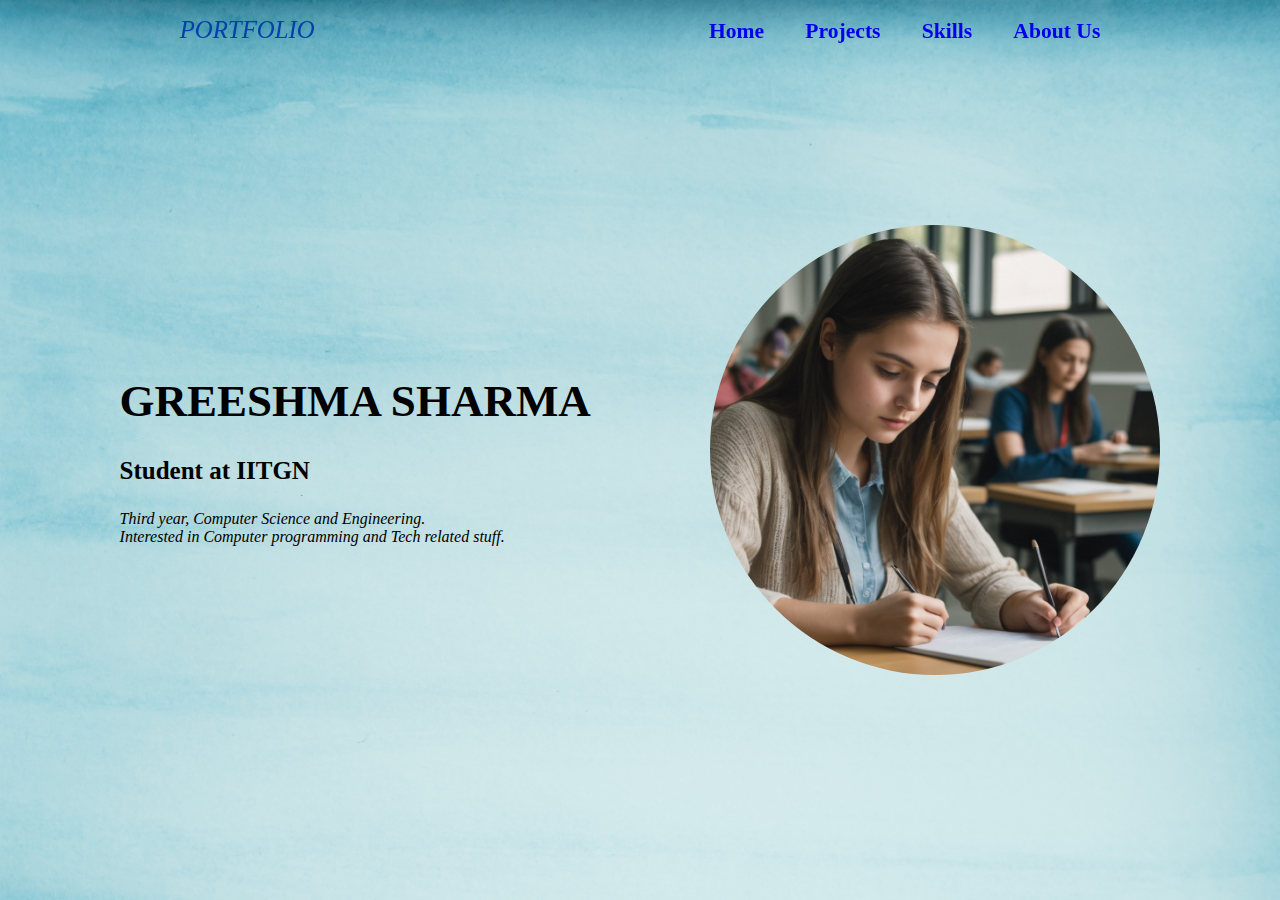
<file: index.html>
<!DOCTYPE html>
<html lang="en">
<head>
    <meta charset="UTF-8">
    <meta name="viewport" content="width=device-width, initial-scale=1.0">
    <title>Portfolio Website</title>
    <link href="index.css" rel="stylesheet">
    <link rel="stylesheet" href="https://cdnjs.cloudflare.com/ajax/libs/font-awesome/6.5.1/css/all.min.css" integrity="sha512-DTOQO9RWCH3ppGqcWaEA1BIZOC6xxalwEsw9c2QQeAIftl+Vegovlnee1c9QX4TctnWMn13TZye+giMm8e2LwA==" crossorigin="anonymous" referrerpolicy="no-referrer" />

</head>
<body>
    <header class="header">
        <i class="fa-solid fa-user"> PORTFOLIO</i>
        <div class="navbar border">
            <a href="index.html">Home</a>
            <a href="projects.html">Projects</a>
            <a href="skills.html">Skills</a>
            <a href="about.html">About Us</a>
        </div>
    </header>
    <div class="mainbody">
        <div class="body-content">
            <h1>GREESHMA SHARMA</h1>
            <h3>Student at IITGN</h3>
            <i>Third year, Computer Science and Engineering.
                <br>Interested in Computer programming and Tech related stuff.
            </i>
            <div class="contacts">
                <a href="https://www.instagram.com/"><i class="fa-brands fa-instagram"></i></a>
                <a href="https://in.linkedin.com/"><i class="fa-brands fa-linkedin"></i></a>
                <a href="https://github.com/"><i class="fa-brands fa-github"></i></a>
                <a href="https://mail.google.com/"><i class="fa-solid fa-envelope"></i></a>
            </div>
        </div>
        <div class="body-photo"></div>
    </div>

    <!-- <div class="hero-section">
        <div class="heading">
            <p id="name">Hermione Granger</p>
            <p id="work">Web developer</p>
            <p id="para">This is a project from Metis club, an app and web development club from IITGN. This project's duration is one month which is during the winter vacation.</p>
            <p id="para2">Below is the link to see the club's website!</p>
            <a id="link1" href="https://coding-iitgn.github.io/" target="_blank">Metis</a>
        </div>
        <div class="photo">
    
        </div>
    </div>
    
    <footer>
        <div class="about border" >
            About
        </div> -->
    </footer>
</body>
</html>
</file>
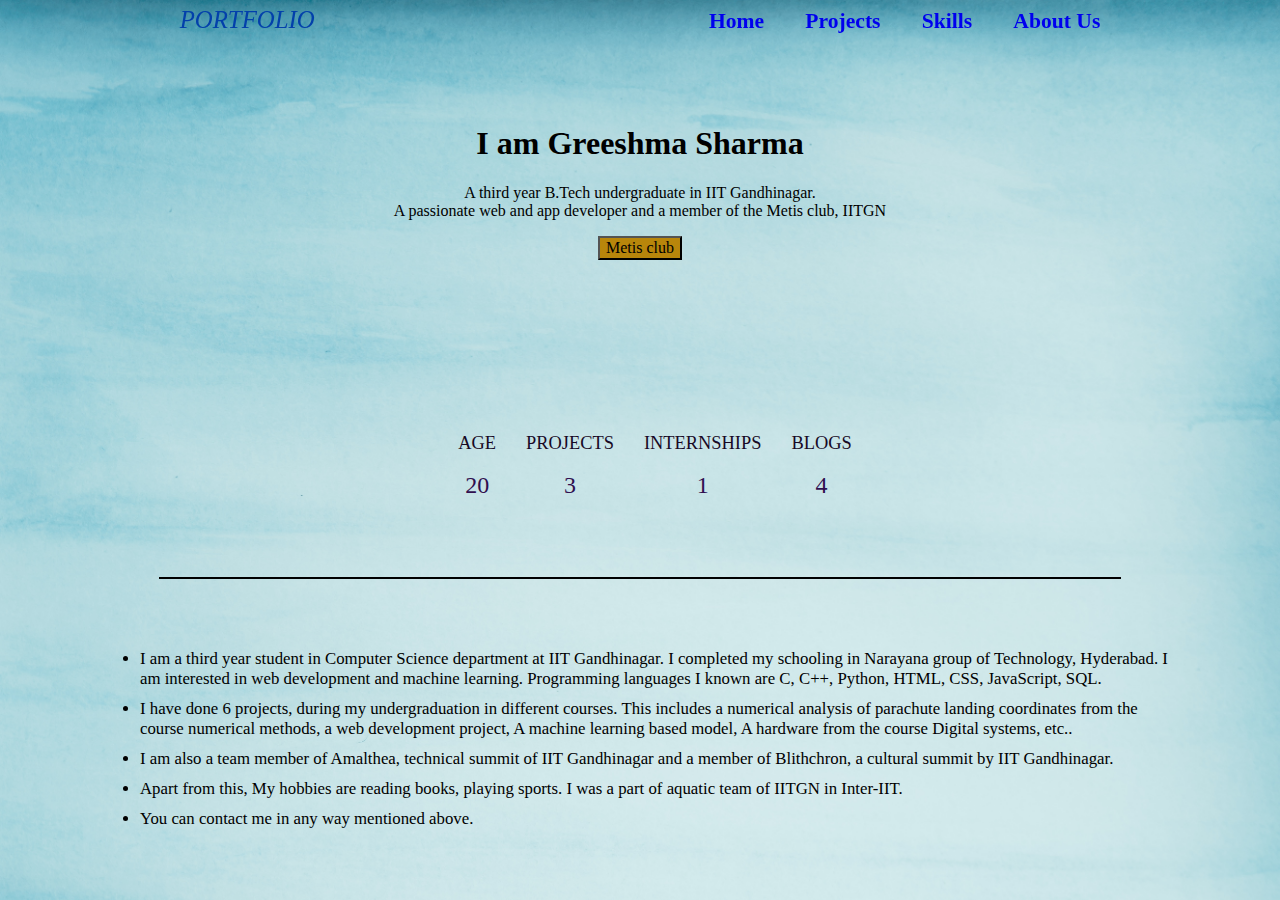
<file: about.html>
<!DOCTYPE html>
<html lang="en">
<head>
    <meta charset="UTF-8">
    <meta name="viewport" content="width=device-width, initial-scale=1.0">
    <title>About Us</title>
    <link href="about.css" rel="stylesheet">
    <link rel="stylesheet" href="https://cdnjs.cloudflare.com/ajax/libs/font-awesome/6.5.1/css/all.min.css" integrity="sha512-DTOQO9RWCH3ppGqcWaEA1BIZOC6xxalwEsw9c2QQeAIftl+Vegovlnee1c9QX4TctnWMn13TZye+giMm8e2LwA==" crossorigin="anonymous" referrerpolicy="no-referrer" />

</head>
<body>
    <header class="header">
        <i class="fa-solid fa-user"> PORTFOLIO</i>
        <div class="navbar border">
            <a href="index.html">Home</a>
            <a href="projects.html">Projects</a>
            <a href="skills.html">Skills</a>
            <a href="about.html">About Us</a>
        </div>
    </header>
    <div class="mainbody">
        <div class="bodyintro">
            <h1>I am Greeshma Sharma</h1>
            <p>A third year B.Tech undergraduate in IIT Gandhinagar.<br>A passionate web and app developer and a member of the Metis club, IITGN </p>
            <a href="https://coding-iitgn.github.io/">
                <button>Metis club</button> 
            </a>   
        </div>
        <div class="contacts">
            <a href="https://www.instagram.com/"><i class="fa-brands fa-instagram"></i></a>
            <a href="https://in.linkedin.com/"><i class="fa-brands fa-linkedin"></i></a>
            <a href="https://github.com/"><i class="fa-brands fa-github"></i></a>
            <a href="https://mail.google.com/"><i class="fa-solid fa-envelope"></i></a>
        </div>
        <div class="bodyitems">
            <div class="ageicon">
                <p id="proj1">AGE</p>
                <p id="proj2">20</p>
            </div>
            <div class="projecticon">
                <p id="proj1">PROJECTS</p>
                <p id="proj2">3</p>
            </div>
            <div class="internicon">
                <p id="proj1">INTERNSHIPS</p>
                <p id="proj2">1</p>
            </div>
            <div class="blogicon">
                <p id="proj1">BLOGS</p>
                <p id="proj2">4</p>
            </div>
        </div>
        <div class="partition1">
        </div>
        <div class="content">
            <ul>
                <li>I am a third year student in Computer Science department at IIT Gandhinagar. I completed my schooling in Narayana group of Technology, Hyderabad. I am interested in web development and machine learning. Programming languages I known are C, C++, Python, HTML, CSS, JavaScript, SQL.</li>
                <li>I have done 6 projects, during my undergraduation in different courses. This includes a numerical analysis of parachute landing coordinates from the course numerical methods, a web development project, A machine learning based model, A hardware from the course Digital systems, etc..</li>
                <li>I am also a team member of Amalthea, technical summit of IIT Gandhinagar and a member of Blithchron, a cultural summit by IIT Gandhinagar.</li>
                <li>Apart from this, My hobbies are reading books, playing sports. I was a part of aquatic team of IITGN in Inter-IIT.</li>
                <li>You can contact me in any way mentioned above.</li>
            </ul>
        </div>    
    </div>
  
</body>
</html>
</file>
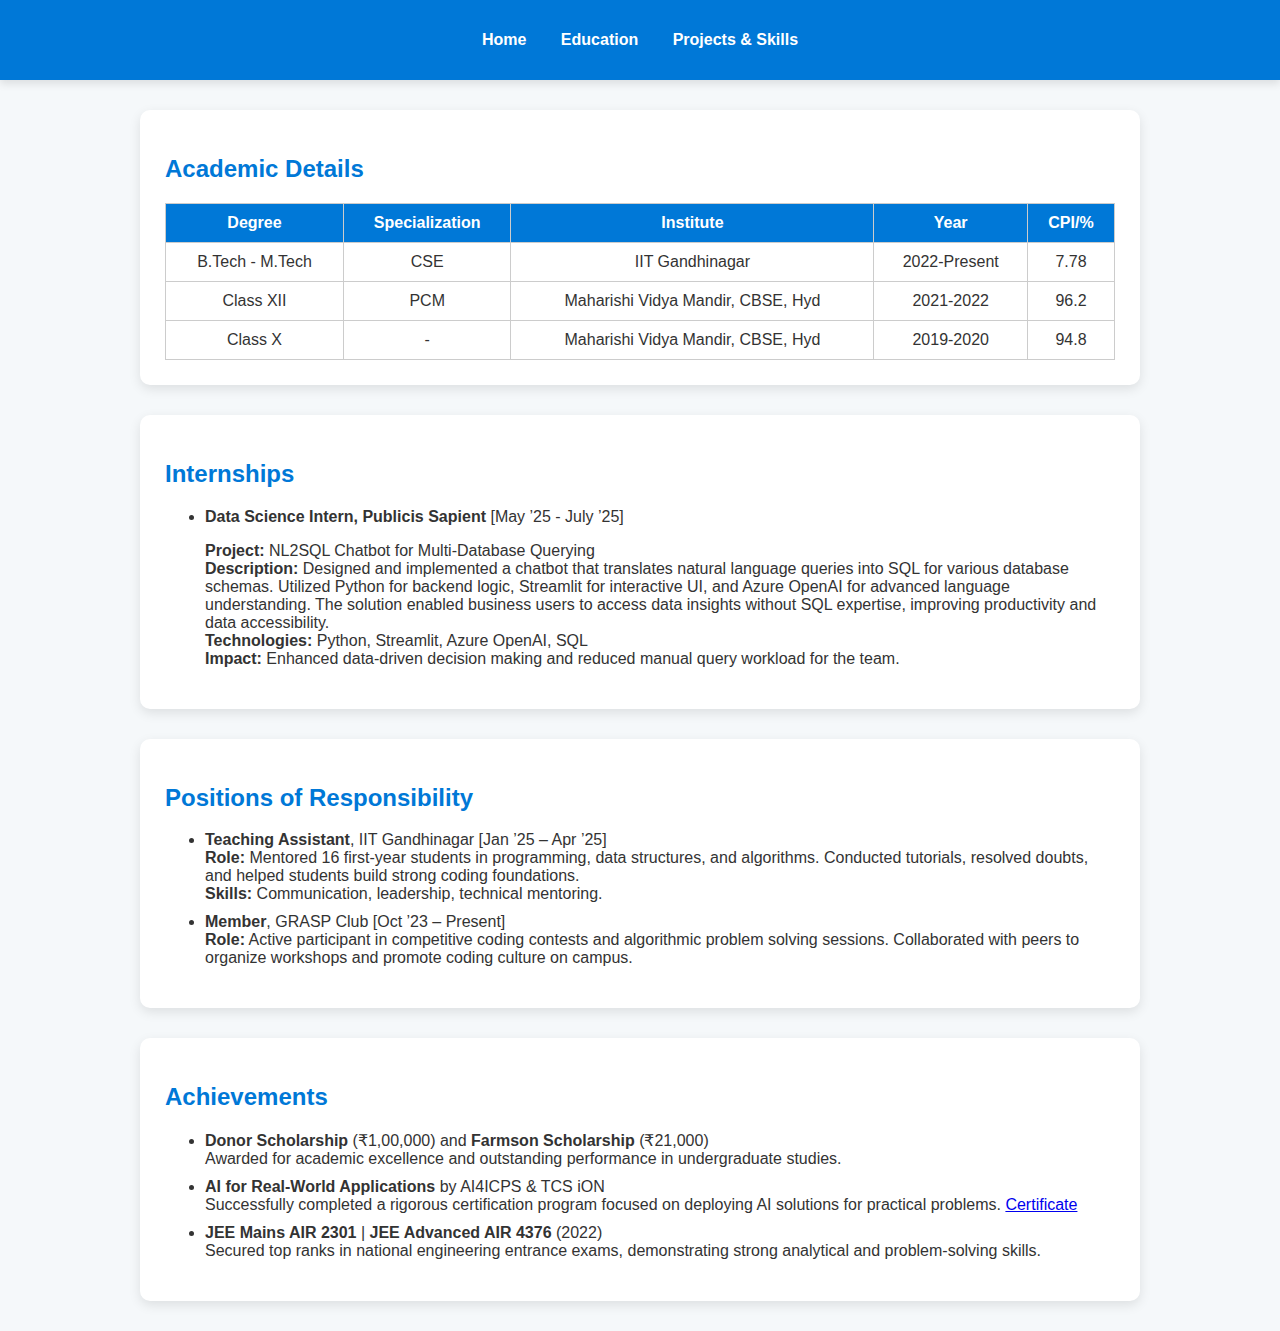
<file: education.html>
<!DOCTYPE html>
<html lang="en">
<head>
<meta charset="UTF-8">
<meta name="viewport" content="width=device-width, initial-scale=1.0">
<title>Education | Srijahnavi</title>
<link rel="stylesheet" href="style.css">
</head>
<body>
<header>
    <nav>
        <ul>
            <li><a href="index.html">Home</a></li>
            <li><a href="education.html" class="active">Education</a></li>
            <li><a href="projects.html">Projects & Skills</a></li>
        </ul>
    </nav>
</header>

<section class="slide-up">
    <h2>Academic Details</h2>
    <table>
        <tr><th>Degree</th><th>Specialization</th><th>Institute</th><th>Year</th><th>CPI/%</th></tr>
        <tr><td>B.Tech - M.Tech</td><td>CSE</td><td>IIT Gandhinagar</td><td>2022-Present</td><td>7.78</td></tr>
        <tr><td>Class XII</td><td>PCM</td><td>Maharishi Vidya Mandir, CBSE, Hyd</td><td>2021-2022</td><td>96.2</td></tr>
        <tr><td>Class X</td><td>-</td><td>Maharishi Vidya Mandir, CBSE, Hyd</td><td>2019-2020</td><td>94.8</td></tr>
    </table>
</section>

<section class="fade-in">
    <h2>Internships</h2>
    <ul>
        <li><strong>Data Science Intern, Publicis Sapient</strong> [May ’25 - July ’25]
            <p><strong>Project:</strong> NL2SQL Chatbot for Multi-Database Querying<br>
            <strong>Description:</strong> Designed and implemented a chatbot that translates natural language queries into SQL for various database schemas. Utilized Python for backend logic, Streamlit for interactive UI, and Azure OpenAI for advanced language understanding. The solution enabled business users to access data insights without SQL expertise, improving productivity and data accessibility.<br>
            <strong>Technologies:</strong> Python, Streamlit, Azure OpenAI, SQL<br>
            <strong>Impact:</strong> Enhanced data-driven decision making and reduced manual query workload for the team.</p>
        </li>
    </ul>
</section>

<section class="fade-in">
    <h2>Positions of Responsibility</h2>
    <ul>
        <li><strong>Teaching Assistant</strong>, IIT Gandhinagar [Jan ’25 – Apr ’25]<br>
            <strong>Role:</strong> Mentored 16 first-year students in programming, data structures, and algorithms. Conducted tutorials, resolved doubts, and helped students build strong coding foundations.<br>
            <strong>Skills:</strong> Communication, leadership, technical mentoring.
        </li>
        <li><strong>Member</strong>, GRASP Club [Oct ’23 – Present]<br>
            <strong>Role:</strong> Active participant in competitive coding contests and algorithmic problem solving sessions. Collaborated with peers to organize workshops and promote coding culture on campus.
        </li>
    </ul>
</section>

<section class="fade-in">
    <h2>Achievements</h2>
    <ul>
        <li><strong>Donor Scholarship</strong> (₹1,00,000) and <strong>Farmson Scholarship</strong> (₹21,000)<br>
            Awarded for academic excellence and outstanding performance in undergraduate studies.
        </li>
        <li><strong>AI for Real-World Applications</strong> by AI4ICPS & TCS iON<br>
            Successfully completed a rigorous certification program focused on deploying AI solutions for practical problems. <a href="https://drive.google.com/file/d/1P8l-8859mZ1_fQG3aLujNfUXc59-kzTj/view" target="_blank">Certificate</a>
        </li>
        <li><strong>JEE Mains AIR 2301</strong> | <strong>JEE Advanced AIR 4376</strong> (2022)<br>
            Secured top ranks in national engineering entrance exams, demonstrating strong analytical and problem-solving skills.
        </li>
    </ul>
</section>
</body>
</html>
</file>
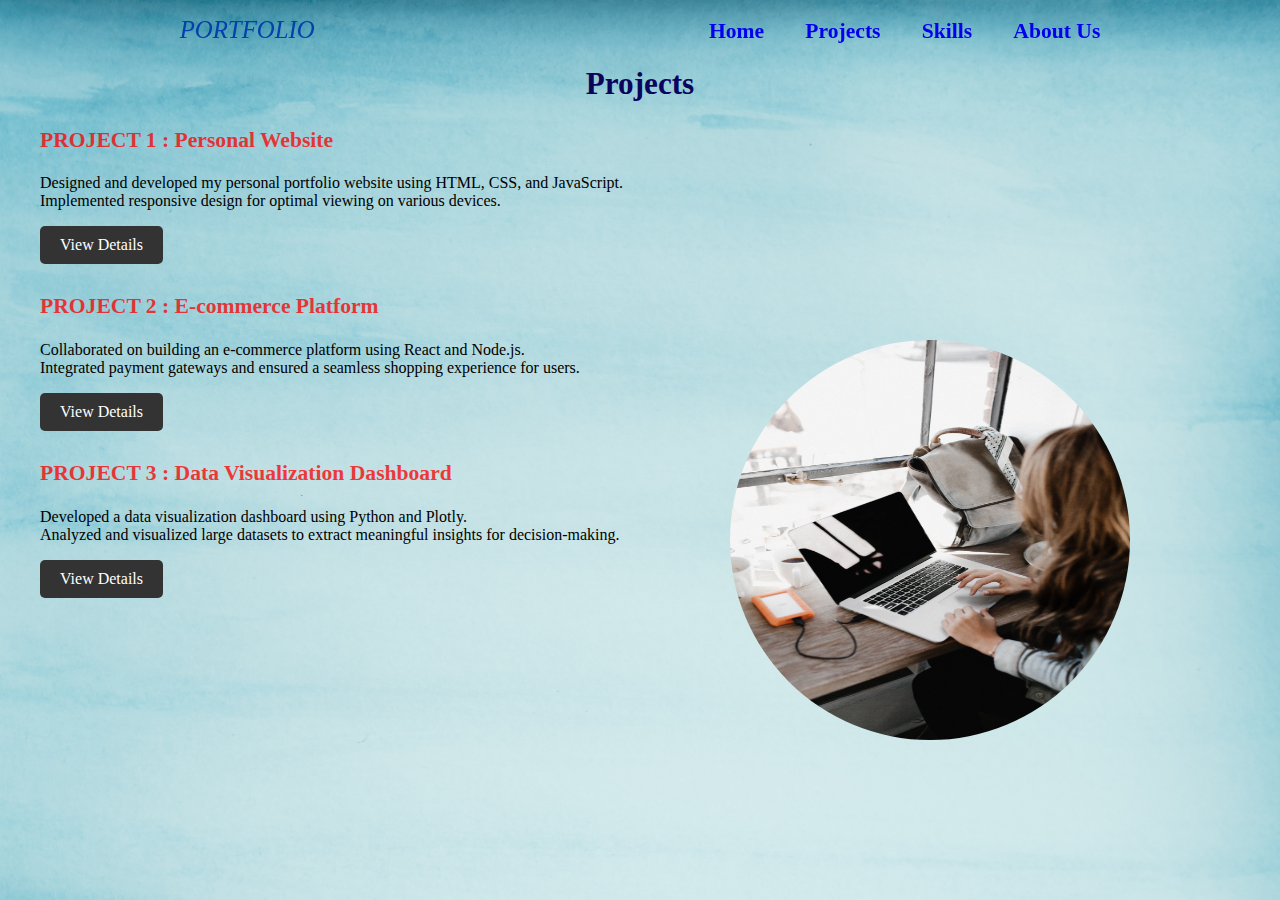
<file: projects.html>
<!DOCTYPE html>
<html lang="en">
<head>
    <meta charset="UTF-8">
    <meta name="viewport" content="width=device-width, initial-scale=1.0">
    <title>Portfolio Website</title>
    <link href="projects.css" rel="stylesheet">
    <link rel="stylesheet" href="https://cdnjs.cloudflare.com/ajax/libs/font-awesome/6.5.1/css/all.min.css" integrity="sha512-DTOQO9RWCH3ppGqcWaEA1BIZOC6xxalwEsw9c2QQeAIftl+Vegovlnee1c9QX4TctnWMn13TZye+giMm8e2LwA==" crossorigin="anonymous" referrerpolicy="no-referrer" />

</head>
<body>
    <header class="header">
        <i class="fa-solid fa-user"> PORTFOLIO</i>
        <div class="navbar border">
            <a href="index.html">Home</a>
            <a href="#">Projects</a>
            <a href="skills.html">Skills</a>
            <a href="about.html">About Us</a>
        </div>
    </header>
    <section class="projects-section">
        <h2>Projects</h2>

        <div class="project">
            
            <p id="subhead">PROJECT 1 : Personal Website</p>
            <p>Designed and developed my personal portfolio website using HTML, CSS, and JavaScript. <br>Implemented responsive design for optimal viewing on various devices.</p>
            <a href="#" class="view">View Details</a>
        </div>

        <div class="project">
            
            <p id="subhead">PROJECT 2 : E-commerce Platform</p>
            <p>Collaborated on building an e-commerce platform using React and Node.js.<br> Integrated payment gateways and ensured a seamless shopping experience for users.</p>
            <a href="#" class="view">View Details</a>
        </div>

        <div class="project">
           
            <p id="subhead">PROJECT 3 : Data Visualization Dashboard</p>
            <p>Developed a data visualization dashboard using Python and Plotly. <br>Analyzed and visualized large datasets to extract meaningful insights for decision-making.</p>
            <a href="#" class="view">View Details</a>
        </div>
 </section>

<img src="yourimage.jpg" alt="Your Image" class="side-image">

</body>
</html>


   
</body>
</html>
</file>
<file: index.css>
body{
    
    margin: 0px;
    padding: 0px;
    box-sizing: border-box;
}
.header{
    height: 40px;
    position: fixed;
    width: 100%;
    position: fixed;
    margin-top: 10px;
    display: flex;
    align-items: center;
    justify-content: space-around;
    background: transparent;
    z-index: 100;
    font-size: 1.55rem;
    color: rgb(2, 64, 171);
}
.navbar a{
    display: inline-block;
    font-size: 1.35rem;
    font-weight: 700;
    text-decoration: none;
    margin-left: 35px;
}
.navbar a::after {
    content: '';
    position: absolute;
    left: 0;
    bottom: -6px;
    width: 100%;
    height: 2px;
    background:black;
    border-radius: 5px;
    transform: translateY(10px);
    transition: .5s;
    opacity: 0;
    }
  
    .navbar a:hover::after{
      transform: translateY(0);
      opacity: 1;
      transition-duration: 0.5s;
    }  
  
    .navbar a:hover{
      color:hotpink;
    } 

.border :hover{
    border: 1px dashed black;
}
.mainbody{
    position: relative;
    width: 100%;
    justify-content: space-between;
    height: 100vh;
    background-image: url("backgroundimage2.jpg");
    background-size: cover;
    display: flex;
    justify-content: space-evenly;
    align-items: center;
}
.body-photo{
    height: 450px;
    width: 450px;
    border-radius: 50%;
    background-image: url(projectphoto.png);
    background-size: cover;
}
.body-photo:hover{
    border: 1px solid white;
}
.body-content h1{
    font-size: 45px;
    font-weight: 700;
}
.body-content h3{
    font-size: 25px;
    font-weight: 600;
}
.body-content p{
    font-size: 20px;
}

.contacts {
    font-size: 3rem;
    margin-top: 10px;
    text-align: center;
    display: flex;
    align-items: center;
    justify-content: space-evenly;
}



/* .navbar{
    height: 40px;
    width: 100%;
    /* background-color: blue;    */
    /* position: fixed;
    margin-top: 0px;
    color: #13282A;
    background:transparent;
    font-size: 1.35rem;
    font-weight: 700;
    display: flex;
    align-items: center;
    justify-content:space-around;  
    z-index: 100; 
} */ 
/* .navbar a{ */
    /* margin-right: 100px; */
    /* display: inline-block;
    text-decoration: none; */
    /* margin-left: 50px; */
/* } */
/* .border a:hover{
    border: 1.5px solid white; */
    /* background-color: #13282A; */
/* } */
/* .heading{
    color:rgb(28, 7, 54);
    font-size: 2.85rem;
    font-weight: 700;
    height: 450px;
    width: 750px;
    display: flex;
    flex-direction: column;
    align-items: center;
    justify-content: center;
    /* border: 2px solid black; */
/* } */
/* #work{
    color: rgb(24, 63, 63);
    font-size: 2.25rem;
}
#para{
    font-size: 1.25rem;
    font-weight: 200;
    color: rgb(22, 55, 88);
    margin-top: 5px;
    margin-left: 15px;
    margin-right: 15px;
} */
/* #para2{
    font-size: 1.25rem;
    font-weight: 300;
    color:rgb(28, 7, 54);
    margin-top: 5px;
}
#link1{
    font-size: 1.55rem;
    font-weight: 300;
    color:rgb(91, 12, 176);
    margin-top: 10px;
    background-color: white;
} */

/* .heading p{
    display: block;
    margin: 0px;
}

.hero-section{
    display: flex;
    justify-content: space-around;
    margin-top: 30px;
} */
/* .photo{
    height: 500px;
    width: 500px;
    margin-top: 50px;
    /* border: 2px solid black; */
    /* border-radius: 50%;
    background-image: url("backgroundimage.jpg");
    background-size: cover;
} */


/* .about{
    height: 40px;
    color: #13282A;
    font-size: 1.55rem;
    font-weight: 700;
    display: flex;
    justify-content:center; 
    align-items: center;
    margin-top: 10px;
    /* border: 2px solid black; */
/* } */
</file>
<file: about.css>
body{
    
    margin: 0px;
    padding: 0px;
    box-sizing: border-box;
}
.header{
    height: 40px;
    position: fixed;
    width: 100%;
    position: fixed;
    margin-top: 0px;
    display: flex;
    align-items: center;
    justify-content: space-around;
    background: transparent;
    z-index: 100;
    font-size: 1.55rem;
    color: rgb(2, 64, 171);
    margin-bottom: 10px;
}
.navbar a{
    display: inline-block;
    font-size: 1.35rem;
    font-weight: 700;
    text-decoration: none;
    margin-left: 35px;
}
.border :hover{
    border: 1px dashed black;
}
.navbar a::after {
    content: '';
    position: absolute;
    left: 0;
    bottom: -6px;
    width: 100%;
    height: 2px;
    background:black;
    border-radius: 5px;
    transform: translateY(10px);
    transition: .5s;
    opacity: 0;
    }
  
    .navbar a:hover::after{
      transform: translateY(0);
      opacity: 1;
      transition-duration: 0.5s;
    }  
  
    .navbar a:hover{
      color:hotpink;
    } 
.mainbody{
    position: relative;
    width: 100%;
    justify-content: space-between;
    height: 100vh;
    background-image: url("backgroundimage2.jpg");
    background-size: cover;
    display: flex;
    flex-direction: column;
    justify-content: space-evenly;
    align-items: center;
    margin-bottom: 0px;
    
}
.bodyintro {
    text-align: center;
    margin-top: 15px;
    margin-top: 50px;
}
.bodyintro button {
    font-size: 1rem;
    background-color: darkgoldenrod;
    font-family:Georgia, 'Times New Roman', Times, serif;
    font-weight: 500;
}
.contacts {
    font-size: 2rem;
    margin-top: 10px;
    text-align: center;
    display: flex;
    align-items: center;
    justify-content: space-around;
}
.contacts i{
    margin-left: 10px;
}


.bodyitems {
    display: flex;
    justify-content:space-around;
    align-items: center;
}
.bodyitems p{
    margin-left: 30px;
    text-align: center;

}

#proj1 {
    font-size: 1.15rem;
    font-weight: 530;
    color: rgb(23, 9, 37);
}
#proj2 {
    font-size: 1.5rem;
    font-weight: 230;
    color: rgb(48, 15, 79);
    margin-top: 0px;
}
.partition1 {
    height: 0.15px;
    width: 75%;
    border: 0.75px solid black;
}
.content{
    margin-left: 100px;
    margin-right: 100px;
}
.content ul{
    font-size: 1.05rem;
}
.content li{
    margin-bottom: 10px;
}
</file>
<file: style.css>
body {
/* Profile photo styles for homepage */
.profile-pic-container {
    display: flex;
    justify-content: center;
    align-items: center;
    margin-bottom: 1.5rem;
}
.profile-pic {
    width: 220px;
    height: 220px;
    object-fit: cover;
    border-radius: 16px;
    box-shadow: 0 4px 16px rgba(0,0,0,0.15);
    border: 3px solid #eee;
}
    font-family: 'Segoe UI', Arial, sans-serif;
    margin: 0;
    padding: 0;
    background-color: #f5f8fa;
    color: #333;
}

header {
    background-color: #0078d7;
    padding: 15px 0;
    text-align: center;
    box-shadow: 0 4px 8px rgba(0,0,0,0.1);
}

nav ul {
    list-style: none;
    padding: 0;
}

nav ul li {
    display: inline-block;
    margin: 0 15px;
}

nav ul li a {
    color: white;
    text-decoration: none;
    font-weight: bold;
    transition: color 0.3s ease;
}

nav ul li a:hover {
    color: #ffd700;
}

section {
    padding: 25px;
    max-width: 950px;
    margin: 30px auto;
    background: #fff;
    border-radius: 10px;
    box-shadow: 0 4px 12px rgba(0,0,0,0.1);
    animation: fadeIn 1s ease-in;
}

h1, h2 {
    color: #0078d7;
}

.social-links a {
    margin-right: 15px;
    color: #0078d7;
    font-weight: bold;
    transition: color 0.3s ease;
}

.social-links a:hover {
    color: #ff4500;
}

table {
    width: 100%;
    border-collapse: collapse;
    margin-top: 15px;
}

table th, table td {
    border: 1px solid #ccc;
    padding: 10px;
    text-align: center;
}

table th {
    background-color: #0078d7;
    color: white;
}

ul li {
    margin-bottom: 10px;
}

/* Project card styling for less congestion */
.projects-list li {
    background: #f7faff;
    border: 1px solid #e0e7ef;
    border-radius: 12px;
    box-shadow: 0 2px 8px rgba(0,120,215,0.07);
    padding: 18px 22px;
    margin-bottom: 22px;
    transition: box-shadow 0.3s, background 0.3s;
    list-style: none;
}
.projects-list li:hover {
    background: #eaf4ff;
    box-shadow: 0 4px 16px rgba(0,120,215,0.13);
}


/* Animations */
.fade-in {
    animation: fadeIn 1.2s ease-in-out;
}

/* Responsive and interactive enhancements */
@media (max-width: 600px) {
    section {
        padding: 12px;
        margin: 10px auto;
        max-width: 98vw;
    }
    .profile-pic {
        width: 120px;
        height: 120px;
    }
    nav ul li {
        display: block;
        margin: 8px 0;
    }
}

a, .social-links a {
    transition: color 0.3s, box-shadow 0.3s;
}
a:hover, .social-links a:hover {
    color: #0078d7;
    box-shadow: 0 2px 8px rgba(0,120,215,0.12);
}

ul li {
    transition: background 0.3s;
}
ul li:hover {
    background: #f0f4ff;
}

.slide-up {
    animation: slideUp 1.2s ease-out;
}

@keyframes fadeIn {
    from { opacity: 0; }
    to { opacity: 1; }
}

@keyframes slideUp {
    from { transform: translateY(30px); opacity: 0; }
    to { transform: translateY(0); opacity: 1; }
}
</file>
<file: projects.css>
body{
    
    margin: 0px;
    padding: 0px;
    box-sizing: border-box;
    background-image: url(backgroundimage2.jpg);
    background-size: cover;
}
.header{
    height: 40px;
    position: fixed;
    width: 100%;
    position: fixed;
    margin-top: 10px;
    display: flex;
    align-items: center;
    justify-content: space-around;
    background: transparent;
    z-index: 100;
    font-size: 1.55rem;
    color: rgb(2, 64, 171);
}
.navbar a{
    display: inline-block;
    font-size: 1.35rem;
    font-weight: 700;
    text-decoration: none;
    margin-left: 35px;
}
.navbar a::after {
    content: '';
    position: absolute;
    left: 0;
    bottom: -6px;
    width: 100%;
    height: 2px;
    background:black;
    border-radius: 5px;
    transform: translateY(10px);
    transition: .5s;
    opacity: 0;
    }
  
    .navbar a:hover::after{
      transform: translateY(0);
      opacity: 1;
      transition-duration: 0.5s;
    }  
  
    .navbar a:hover{
      color:hotpink;
    } 
    .projects-section {
        padding: 40px;
    }
    
    .project {
        margin-bottom: 30px;
    }
    
    .project img {
        max-width: 100%;
        height: auto;
    }
    
    #subhead {
        margin-top: 10px;
        color: rgba(250,0,0);
        opacity: 0.75;
        font-size: 1.35rem; 
        font-weight:bolder;
    }
    h2{
        text-align: center;
        font-size: 1.95rem;
        color:rgb(10, 4, 93);
    }
    
    .view {
        display: inline-block;
        background-color: #333;
        color: #fff;
        text-decoration: none;
        padding: 10px 20px;
        border-radius: 5px;
        transition: background-color 0.3s ease;
    }
    
    a:hover {
        background-color: #555;
    }

.side-image {
    position: fixed;
    height: 400px;
    top: 60%; 
    right: 150px;
    transform: translateY(-50%);
    width: 400px; 
    border-radius: 50%; 
}
</file>
